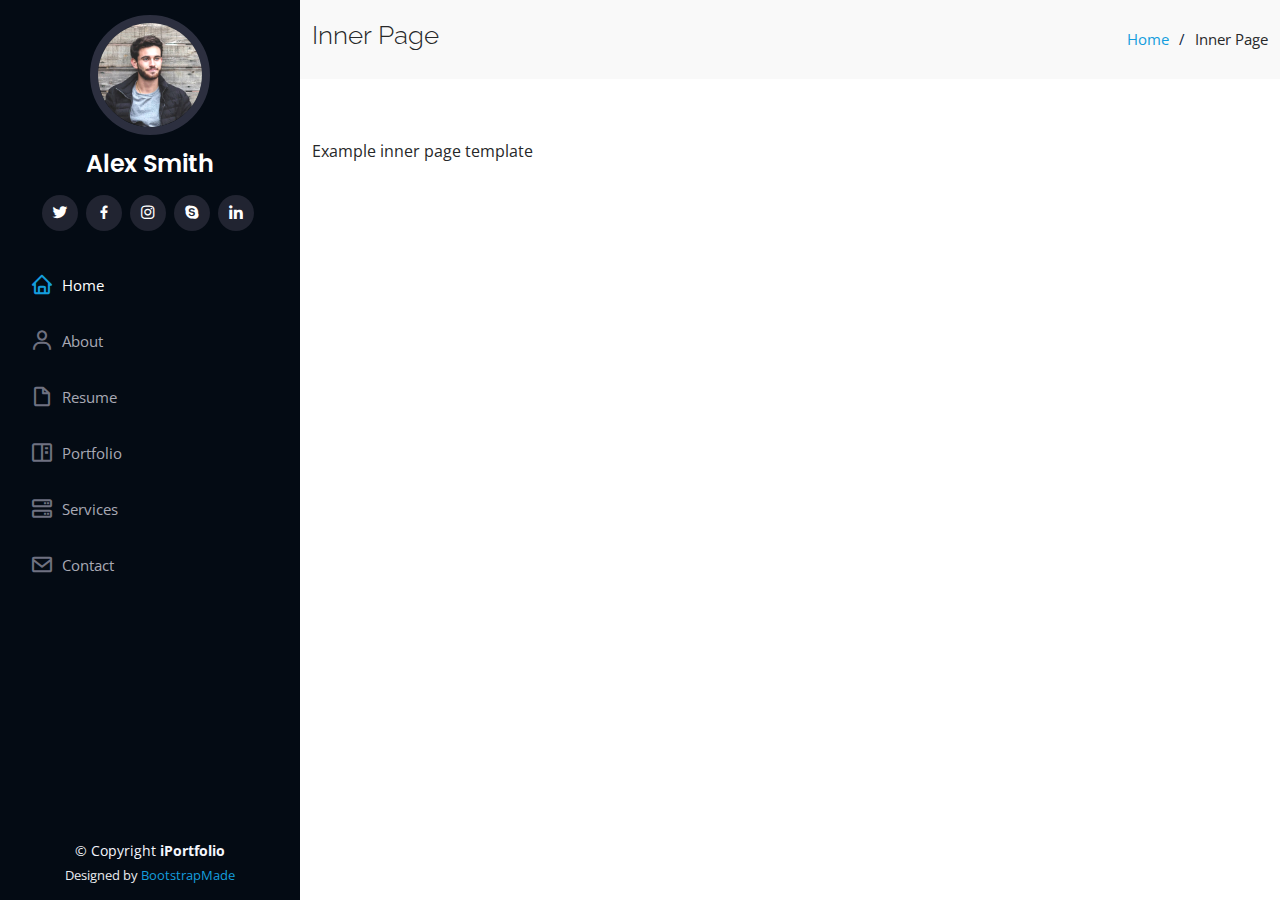
<file: inner-page.html>
<!DOCTYPE html>
<html lang="en">

<head>
  <meta charset="utf-8">
  <meta content="width=device-width, initial-scale=1.0" name="viewport">

  <title>Inner Page - iPortfolio Bootstrap Template</title>
  <meta content="" name="description">
  <meta content="" name="keywords">

  <!-- Favicons -->
  <link href="assets/img/favicon.png" rel="icon">
  <link href="assets/img/apple-touch-icon.png" rel="apple-touch-icon">

  <!-- Google Fonts -->
  <link href="https://fonts.googleapis.com/css?family=Open+Sans:300,300i,400,400i,600,600i,700,700i|Raleway:300,300i,400,400i,500,500i,600,600i,700,700i|Poppins:300,300i,400,400i,500,500i,600,600i,700,700i" rel="stylesheet">

  <!-- Vendor CSS Files -->
  <link href="assets/vendor/aos/aos.css" rel="stylesheet">
  <link href="assets/vendor/bootstrap/css/bootstrap.min.css" rel="stylesheet">
  <link href="assets/vendor/bootstrap-icons/bootstrap-icons.css" rel="stylesheet">
  <link href="assets/vendor/boxicons/css/boxicons.min.css" rel="stylesheet">
  <link href="assets/vendor/glightbox/css/glightbox.min.css" rel="stylesheet">
  <link href="assets/vendor/swiper/swiper-bundle.min.css" rel="stylesheet">

  <!-- Template Main CSS File -->
  <link href="assets/css/style.css" rel="stylesheet">

  <!-- =======================================================
  * Template Name: iPortfolio
  * Updated: Mar 10 2023 with Bootstrap v5.2.3
  * Template URL: https://bootstrapmade.com/iportfolio-bootstrap-portfolio-websites-template/
  * Author: BootstrapMade.com
  * License: https://bootstrapmade.com/license/
  ======================================================== -->
</head>

<body>

  <!-- ======= Mobile nav toggle button ======= -->
  <i class="bi bi-list mobile-nav-toggle d-xl-none"></i>

  <!-- ======= Header ======= -->
  <header id="header">
    <div class="d-flex flex-column">

      <div class="profile">
        <img src="assets/img/profile-img.jpg" alt="" class="img-fluid rounded-circle">
        <h1 class="text-light"><a href="index.html">Alex Smith</a></h1>
        <div class="social-links mt-3 text-center">
          <a href="#" class="twitter"><i class="bx bxl-twitter"></i></a>
          <a href="#" class="facebook"><i class="bx bxl-facebook"></i></a>
          <a href="#" class="instagram"><i class="bx bxl-instagram"></i></a>
          <a href="#" class="google-plus"><i class="bx bxl-skype"></i></a>
          <a href="#" class="linkedin"><i class="bx bxl-linkedin"></i></a>
        </div>
      </div>

      <nav id="navbar" class="nav-menu navbar">
        <ul>
          <li><a href="#hero" class="nav-link scrollto active"><i class="bx bx-home"></i> <span>Home</span></a></li>
          <li><a href="#about" class="nav-link scrollto"><i class="bx bx-user"></i> <span>About</span></a></li>
          <li><a href="#resume" class="nav-link scrollto"><i class="bx bx-file-blank"></i> <span>Resume</span></a></li>
          <li><a href="#portfolio" class="nav-link scrollto"><i class="bx bx-book-content"></i> <span>Portfolio</span></a></li>
          <li><a href="#services" class="nav-link scrollto"><i class="bx bx-server"></i> <span>Services</span></a></li>
          <li><a href="#contact" class="nav-link scrollto"><i class="bx bx-envelope"></i> <span>Contact</span></a></li>
        </ul>
      </nav><!-- .nav-menu -->
    </div>
  </header><!-- End Header -->

  <main id="main">

    <!-- ======= Breadcrumbs ======= -->
    <section class="breadcrumbs">
      <div class="container">

        <div class="d-flex justify-content-between align-items-center">
          <h2>Inner Page</h2>
          <ol>
            <li><a href="index.html">Home</a></li>
            <li>Inner Page</li>
          </ol>
        </div>

      </div>
    </section><!-- End Breadcrumbs -->

    <section class="inner-page">
      <div class="container">
        <p>
          Example inner page template
        </p>
      </div>
    </section>

  </main><!-- End #main -->

  <!-- ======= Footer ======= -->
  <footer id="footer">
    <div class="container">
      <div class="copyright">
        &copy; Copyright <strong><span>iPortfolio</span></strong>
      </div>
      <div class="credits">
        <!-- All the links in the footer should remain intact. -->
        <!-- You can delete the links only if you purchased the pro version. -->
        <!-- Licensing information: https://bootstrapmade.com/license/ -->
        <!-- Purchase the pro version with working PHP/AJAX contact form: https://bootstrapmade.com/iportfolio-bootstrap-portfolio-websites-template/ -->
        Designed by <a href="https://bootstrapmade.com/">BootstrapMade</a>
      </div>
    </div>
  </footer><!-- End  Footer -->

  <a href="#" class="back-to-top d-flex align-items-center justify-content-center"><i class="bi bi-arrow-up-short"></i></a>

  <!-- Vendor JS Files -->
  <script src="assets/vendor/purecounter/purecounter_vanilla.js"></script>
  <script src="assets/vendor/aos/aos.js"></script>
  <script src="assets/vendor/bootstrap/js/bootstrap.bundle.min.js"></script>
  <script src="assets/vendor/glightbox/js/glightbox.min.js"></script>
  <script src="assets/vendor/isotope-layout/isotope.pkgd.min.js"></script>
  <script src="assets/vendor/swiper/swiper-bundle.min.js"></script>
  <script src="assets/vendor/typed.js/typed.min.js"></script>
  <script src="assets/vendor/waypoints/noframework.waypoints.js"></script>
  <script src="assets/vendor/php-email-form/validate.js"></script>

  <!-- Template Main JS File -->
  <script src="assets/js/main.js"></script>

</body>

</html>
</file>
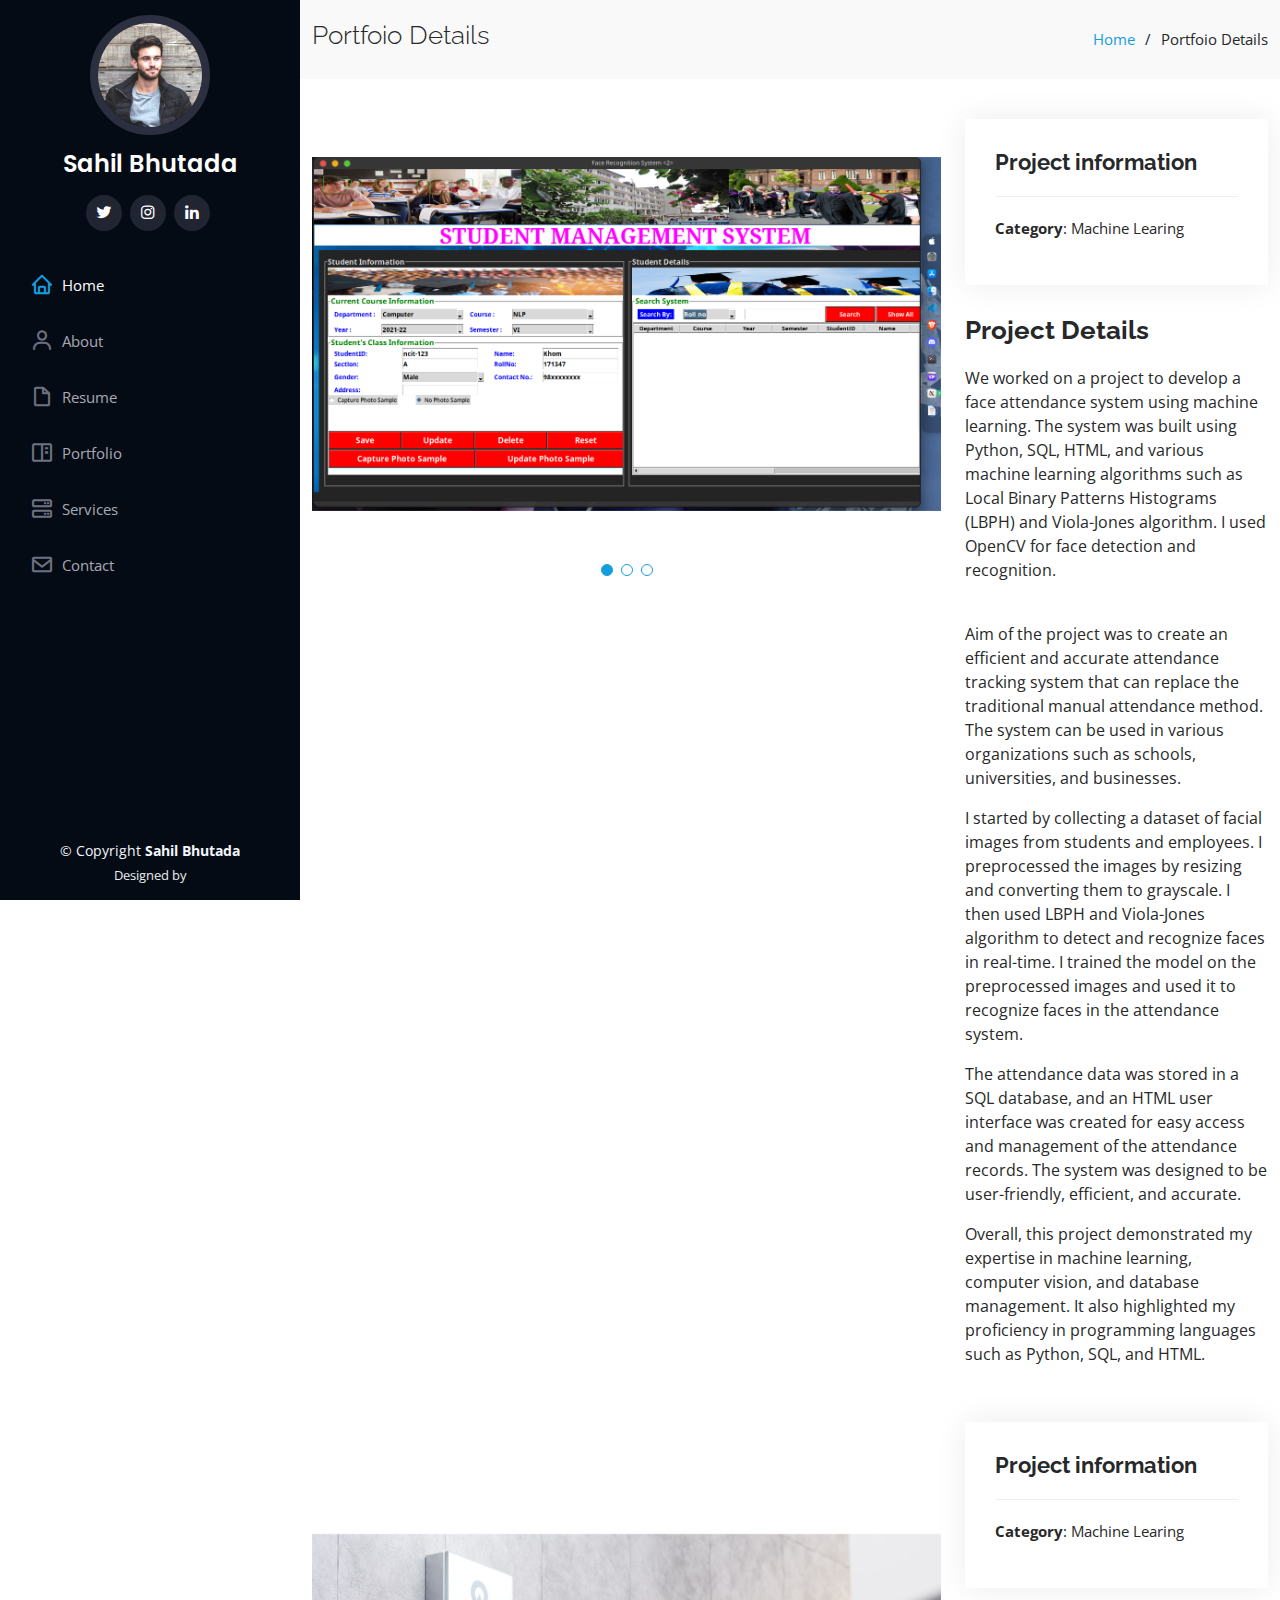
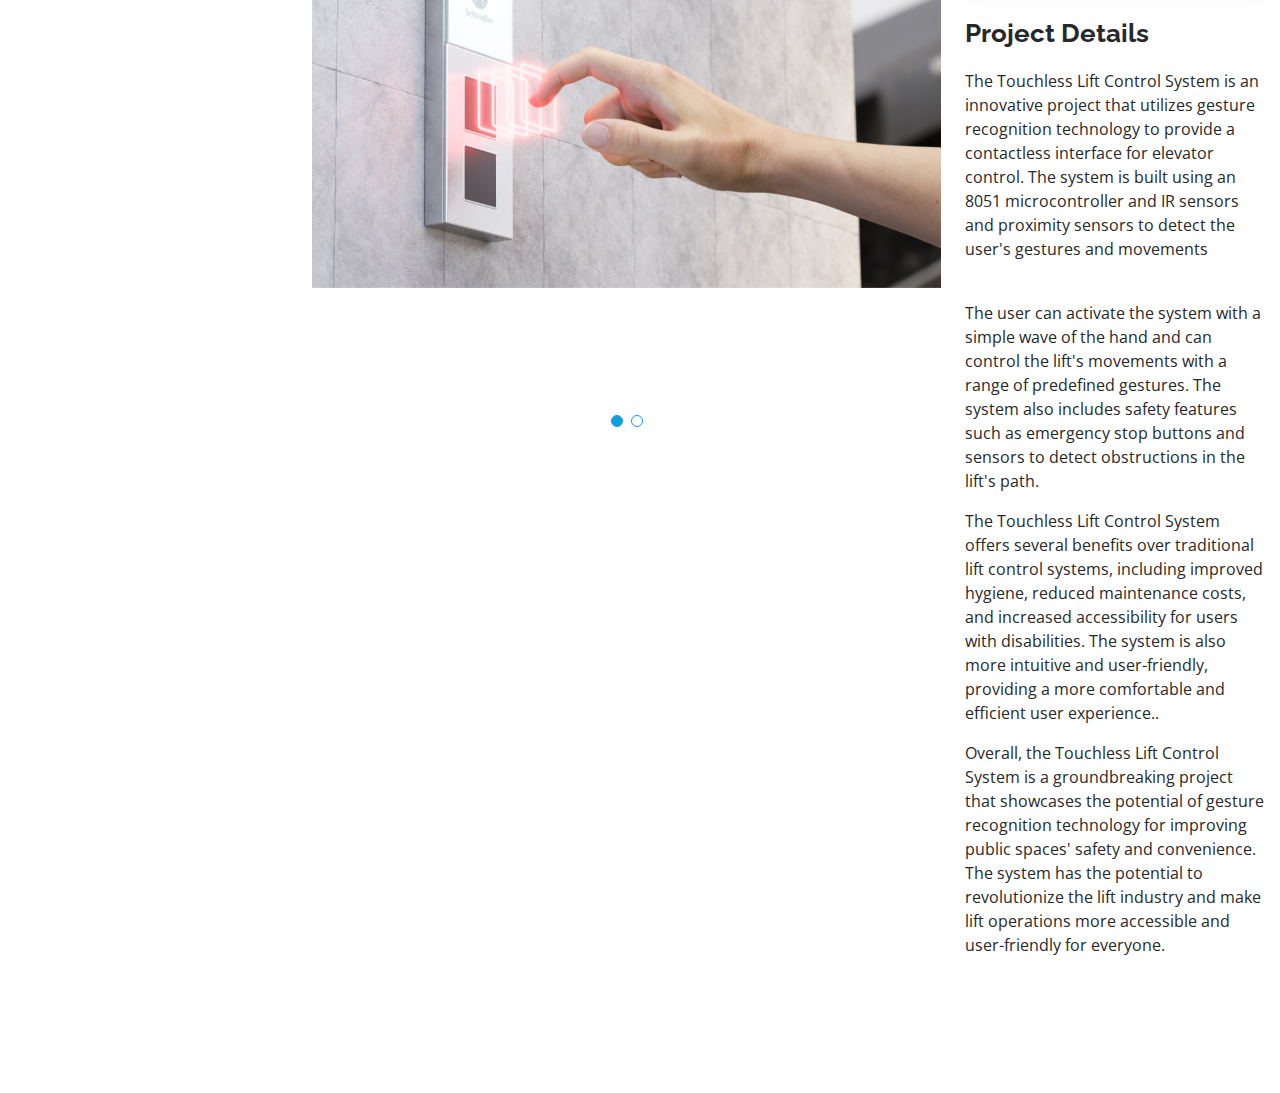
<file: portfolio-details.html>
<!DOCTYPE html>
<html lang="en">

<head>
  <meta charset="utf-8">
  <meta content="width=device-width, initial-scale=1.0" name="viewport">

  <title></title>
  <meta content="" name="description">
  <meta content="" name="keywords">

  <!-- Favicons -->
  <link href="assets/img/favicon.png" rel="icon">
  <link href="assets/img/apple-touch-icon.png" rel="apple-touch-icon">

  <!-- Google Fonts -->
  <link href="https://fonts.googleapis.com/css?family=Open+Sans:300,300i,400,400i,600,600i,700,700i|Raleway:300,300i,400,400i,500,500i,600,600i,700,700i|Poppins:300,300i,400,400i,500,500i,600,600i,700,700i" rel="stylesheet">

  <!-- Vendor CSS Files -->
  <link href="assets/vendor/aos/aos.css" rel="stylesheet">
  <link href="assets/vendor/bootstrap/css/bootstrap.min.css" rel="stylesheet">
  <link href="assets/vendor/bootstrap-icons/bootstrap-icons.css" rel="stylesheet">
  <link href="assets/vendor/boxicons/css/boxicons.min.css" rel="stylesheet">
  <link href="assets/vendor/glightbox/css/glightbox.min.css" rel="stylesheet">
  <link href="assets/vendor/swiper/swiper-bundle.min.css" rel="stylesheet">

  <!-- Template Main CSS File -->
  <link href="assets/css/style.css" rel="stylesheet">

  <!-- =======================================================
  * Template Name: iPortfolio
  * Updated: Mar 10 2023 with Bootstrap v5.2.3
  * Template URL: https://bootstrapmade.com/iportfolio-bootstrap-portfolio-websites-template/
  * Author: BootstrapMade.com
  * License: https://bootstrapmade.com/license/
  ======================================================== -->
</head>

<body>

  <!-- ======= Mobile nav toggle button ======= -->
  <i class="bi bi-list mobile-nav-toggle d-xl-none"></i>

  <!-- ======= Header ======= -->
  <header id="header">
    <div class="d-flex flex-column">

      <div class="profile">
        <img src="assets/img/profile-img.jpg" alt="" class="img-fluid rounded-circle">
        <h1 class="text-light"><a href="index.html">Sahil Bhutada</a></h1>
        <div class="social-links mt-3 text-center">
          <a href="https://twitter.com/sahilbhutada" class="twitter"><i class="bx bxl-twitter"></i></a>
          
          <a href="https://instagram.com/sahil_bhutada?igshid=ZDdkNTZiNTM=" class="instagram"><i class="bx bxl-instagram"></i></a>
          
          <a href="https://www.linkedin.com/in/sahil-bhutada/" class="linkedin"><i class="bx bxl-linkedin"></i></a>
        </div>
      </div>

      <nav id="navbar" class="nav-menu navbar">
        <ul>
          <li><a href="#hero" class="nav-link scrollto active"><i class="bx bx-home"></i> <span>Home</span></a></li>
          <li><a href="#about" class="nav-link scrollto"><i class="bx bx-user"></i> <span>About</span></a></li>
          <li><a href="#resume" class="nav-link scrollto"><i class="bx bx-file-blank"></i> <span>Resume</span></a></li>
          <li><a href="#portfolio" class="nav-link scrollto"><i class="bx bx-book-content"></i> <span>Portfolio</span></a></li>
          <li><a href="#services" class="nav-link scrollto"><i class="bx bx-server"></i> <span>Services</span></a></li>
          <li><a href="#contact" class="nav-link scrollto"><i class="bx bx-envelope"></i> <span>Contact</span></a></li>
        </ul>
      </nav><!-- .nav-menu -->
    </div>
  </header><!-- End Header -->

  <main id="main">

    <!-- ======= Breadcrumbs ======= -->
    <section id="breadcrumbs" class="breadcrumbs">
      <div class="container">

        <div class="d-flex justify-content-between align-items-center">
          <h2>Portfoio Details</h2>
          <ol>
            <li><a href="index.html">Home</a></li>
            <li>Portfoio Details</li>
          </ol>
        </div>

      </div>
    </section><!-- End Breadcrumbs -->

    <!-- ======= Portfolio Details Section ======= -->
    <section id="portfolio-details" class="portfolio-details">
      <div class="container">

        <div class="row gy-4">

          <div class="col-lg-8">
            <div class="portfolio-details-slider swiper">
              <div class="swiper-wrapper align-items-center">

                <div class="swiper-slide">
                  <img src="assets/img/student-DBMS.png" alt="">
                </div>

                <div class="swiper-slide">
                  <img src="assets/img/face proj 1.png" alt="">
                </div>

                <div class="swiper-slide">
                  <img src="assets/img/face proj 2.jpeg" alt="">
                </div>

              </div>
              <div class="swiper-pagination"></div>
            </div>
          </div>

          <div class="col-lg-4">
            <div class="portfolio-info">
              <h3>Project information</h3>
              <ul>
                <li><strong>Category</strong>: Machine Learing</li>
                
              </ul>
            </div>
            <div class="portfolio-description">
              <h2>Project Details</h2>
              <p>
              <p>We worked on a project to develop a face attendance system using machine learning. The system was built using Python, SQL, HTML, and various machine learning algorithms such as Local Binary Patterns Histograms (LBPH) and Viola-Jones algorithm. I used OpenCV for face detection and recognition.</p><br>

                <p>Aim of the project was to create an efficient and accurate attendance tracking system that can replace the traditional manual attendance method. The system can be used in various organizations such as schools, universities, and businesses.</p>
                
                <p>I started by collecting a dataset of facial images from students and employees. I preprocessed the images by resizing and converting them to grayscale. I then used LBPH and Viola-Jones algorithm to detect and recognize faces in real-time. I trained the model on the preprocessed images and used it to recognize faces in the attendance system.</p>
                
                <p>The attendance data was stored in a SQL database, and an HTML user interface was created for easy access and management of the attendance records. The system was designed to be user-friendly, efficient, and accurate.</p>
                
                <p>Overall, this project demonstrated my expertise in machine learning, computer vision, and database management. It also highlighted my proficiency in programming languages such as Python, SQL, and HTML.</p>
              </p>
            </div>
          </div>

        </div>

      </div>
      <section id="portfolio-details" class="portfolio-details">
        <div class="container">
  
          <div class="row gy-4">
  
            <div class="col-lg-8">
              <div class="portfolio-details-slider swiper">
                <div class="swiper-wrapper align-items-center">
  
                  <div class="swiper-slide">
                    <img src="assets/img/schindler-clean-call-3d-clean-mobility.jpg" alt="">
                  </div>
  
                  <div class="swiper-slide">
                    <img src="assets/img/button_touchless_photo.jpg" alt="">
                  </div>
  
                  
                </div>
                <div class="swiper-pagination"></div>
              </div>
            </div>
  
      <div class="col-lg-4">
        <div class="portfolio-info">
          <h3>Project information</h3>
          <ul>
            <li><strong>Category</strong>: Machine Learing</li>
            
          </ul>
        </div>
        <div class="portfolio-description">
          <h2>Project Details</h2>
          <p>
          <p>The Touchless Lift Control System is an innovative project that utilizes gesture recognition technology to provide a contactless interface for elevator control. The system is built using an 8051 microcontroller and IR sensors and proximity sensors to detect the user's gestures and movements</p><br>

            <p>The user can activate the system with a simple wave of the hand and can control the lift's movements with a range of predefined gestures. The system also includes safety features such as emergency stop buttons and sensors to detect obstructions in the lift's path.</p>
            
            <p>The Touchless Lift Control System offers several benefits over traditional lift control systems, including improved hygiene, reduced maintenance costs, and increased accessibility for users with disabilities. The system is also more intuitive and user-friendly, providing a more comfortable and efficient user experience..</p>
            
            <p>Overall, the Touchless Lift Control System is a groundbreaking project that showcases the potential of gesture recognition technology for improving public spaces' safety and convenience. The system has the potential to revolutionize the lift industry and make lift operations more accessible and user-friendly for everyone.</p>
            
          
          </p>
        </div>
      </div>

    </div>

  </div>
    </section><!-- End Portfolio Details Section -->

  </main><!-- End #main -->

  <!-- ======= Footer ======= -->
  <footer id="footer">
    <div class="container">
      <div class="copyright">
        &copy; Copyright <strong><span>Sahil Bhutada</span></strong>
      </div>
      <div class="credits">
        <!-- All the links in the footer should remain intact. -->
        <!-- You can delete the links only if you purchased the pro version. -->
        <!-- Licensing information: https://bootstrapmade.com/license/ -->
        <!-- Purchase the pro version with working PHP/AJAX contact form: https://bootstrapmade.com/iportfolio-bootstrap-portfolio-websites-template/ -->
        Designed by <a href="https://bootstrapmade.com/"></a>
      </div>
    </div>
  </footer><!-- End  Footer -->

  <a href="#" class="back-to-top d-flex align-items-center justify-content-center"><i class="bi bi-arrow-up-short"></i></a>

  <!-- Vendor JS Files -->
  <script src="assets/vendor/purecounter/purecounter_vanilla.js"></script>
  <script src="assets/vendor/aos/aos.js"></script>
  <script src="assets/vendor/bootstrap/js/bootstrap.bundle.min.js"></script>
  <script src="assets/vendor/glightbox/js/glightbox.min.js"></script>
  <script src="assets/vendor/isotope-layout/isotope.pkgd.min.js"></script>
  <script src="assets/vendor/swiper/swiper-bundle.min.js"></script>
  <script src="assets/vendor/typed.js/typed.min.js"></script>
  <script src="assets/vendor/waypoints/noframework.waypoints.js"></script>
  <script src="assets/vendor/php-email-form/validate.js"></script>

  <!-- Template Main JS File -->
  <script src="assets/js/main.js"></script>

</body>

</html>
</file>
<file: assets/css/style.css>
/**
* Template Name: iPortfolio
* Updated: Mar 10 2023 with Bootstrap v5.2.3
* Template URL: https://bootstrapmade.com/iportfolio-bootstrap-portfolio-websites-template/
* Author: BootstrapMade.com
* License: https://bootstrapmade.com/license/
*/

/*--------------------------------------------------------------
# General
--------------------------------------------------------------*/
body {
  font-family: "Open Sans", sans-serif;
  color: #272829;
}

a {
  color: #149ddd;
  text-decoration: none;
}

a:hover {
  color: #37b3ed;
  text-decoration: none;
}

h1,
h2,
h3,
h4,
h5,
h6 {
  font-family: "Raleway", sans-serif;
}

/*--------------------------------------------------------------
# Back to top button
--------------------------------------------------------------*/
.back-to-top {
  position: fixed;
  visibility: hidden;
  opacity: 0;
  right: 15px;
  bottom: 15px;
  z-index: 996;
  background: #149ddd;
  width: 40px;
  height: 40px;
  border-radius: 50px;
  transition: all 0.4s;
}

.back-to-top i {
  font-size: 28px;
  color: #fff;
  line-height: 0;
}

.back-to-top:hover {
  background: #2eafec;
  color: #fff;
}

.back-to-top.active {
  visibility: visible;
  opacity: 1;
}

/*--------------------------------------------------------------
# Header
--------------------------------------------------------------*/
#header {
  position: fixed;
  top: 0;
  left: 0;
  bottom: 0;
  width: 300px;
  transition: all ease-in-out 0.5s;
  z-index: 9997;
  transition: all 0.5s;
  padding: 0 15px;
  background: #040b14;
  overflow-y: auto;
}

#header .profile img {
  margin: 15px auto;
  display: block;
  width: 120px;
  border: 8px solid #2c2f3f;
}

#header .profile h1 {
  font-size: 24px;
  margin: 0;
  padding: 0;
  font-weight: 600;
  -moz-text-align-last: center;
  text-align-last: center;
  font-family: "Poppins", sans-serif;
}

#header .profile h1 a,
#header .profile h1 a:hover {
  color: #fff;
  text-decoration: none;
}

#header .profile .social-links a {
  font-size: 18px;
  display: inline-block;
  background: #212431;
  color: #fff;
  line-height: 1;
  padding: 8px 0;
  margin-right: 4px;
  border-radius: 50%;
  text-align: center;
  width: 36px;
  height: 36px;
  transition: 0.3s;
}

#header .profile .social-links a:hover {
  background: #149ddd;
  color: #fff;
  text-decoration: none;
}

#main {
  margin-left: 300px;
}

@media (max-width: 1199px) {
  #header {
    left: -300px;
  }

  #main {
    margin-left: 0;
  }
}

/*--------------------------------------------------------------
# Navigation Menu
--------------------------------------------------------------*/
/* Desktop Navigation */
.nav-menu {
  padding: 30px 0 0 0;
}

.nav-menu * {
  margin: 0;
  padding: 0;
  list-style: none;
}

.nav-menu>ul>li {
  position: relative;
  white-space: nowrap;
}

.nav-menu a,
.nav-menu a:focus {
  display: flex;
  align-items: center;
  color: #a8a9b4;
  padding: 12px 15px;
  margin-bottom: 8px;
  transition: 0.3s;
  font-size: 15px;
}

.nav-menu a i,
.nav-menu a:focus i {
  font-size: 24px;
  padding-right: 8px;
  color: #6f7180;
}

.nav-menu a:hover,
.nav-menu .active,
.nav-menu .active:focus,
.nav-menu li:hover>a {
  text-decoration: none;
  color: #fff;
}

.nav-menu a:hover i,
.nav-menu .active i,
.nav-menu .active:focus i,
.nav-menu li:hover>a i {
  color: #149ddd;
}

/* Mobile Navigation */
.mobile-nav-toggle {
  position: fixed;
  right: 15px;
  top: 15px;
  z-index: 9998;
  border: 0;
  font-size: 24px;
  transition: all 0.4s;
  outline: none !important;
  background-color: #149ddd;
  color: #fff;
  width: 40px;
  height: 40px;
  display: inline-flex;
  align-items: center;
  justify-content: center;
  line-height: 0;
  border-radius: 50px;
  cursor: pointer;
}

.mobile-nav-active {
  overflow: hidden;
}

.mobile-nav-active #header {
  left: 0;
}

/*--------------------------------------------------------------
# Hero Section
--------------------------------------------------------------*/
#hero {
  width: 100%;
  height: 100vh;
  background: url("../img/sahil\ 1.jpg") top center;
  background-size: cover;
}

#hero:before {
  content: "";
  background: rgba(5, 13, 24, 0.3);
  position: absolute;
  bottom: 0;
  top: 0;
  left: 0;
  right: 0;
  z-index: 1;
}

#hero .hero-container {
  position: relative;
  z-index: 2;
  min-width: 300px;
}

#hero h1 {
  margin: 0 0 10px 0;
  font-size: 64px;
  font-weight: 700;
  line-height: 56px;
  color: #fff;
}

#hero p {
  color: #fff;
  margin-bottom: 50px;
  font-size: 26px;
  font-family: "Poppins", sans-serif;
}

#hero p span {
  color: #fff;
  padding-bottom: 4px;
  letter-spacing: 1px;
  border-bottom: 3px solid #149ddd;
}

@media (min-width: 1024px) {
  #hero {
    background-attachment: fixed;
  }
}

@media (max-width: 768px) {
  #hero h1 {
    font-size: 28px;
    line-height: 36px;
  }

  #hero h2 {
    font-size: 18px;
    line-height: 24px;
    margin-bottom: 30px;
  }
}

/*--------------------------------------------------------------
# Sections General
--------------------------------------------------------------*/
section {
  padding: 60px 0;
  overflow: hidden;
}

.section-bg {
  background: #f5f8fd;
}

.section-title {
  padding-bottom: 30px;
}

.section-title h2 {
  font-size: 32px;
  font-weight: bold;
  margin-bottom: 20px;
  padding-bottom: 20px;
  position: relative;
  color: #173b6c;
}

.section-title h2::after {
  content: "";
  position: absolute;
  display: block;
  width: 50px;
  height: 3px;
  background: #149ddd;
  bottom: 0;
  left: 0;
}

.section-title p {
  margin-bottom: 0;
}

/*--------------------------------------------------------------
# About
--------------------------------------------------------------*/
.about .content h3 {
  font-weight: 700;
  font-size: 26px;
  color: #173b6c;
}

.about .content ul {
  list-style: none;
  padding: 0;
}

.about .content ul li {
  margin-bottom: 20px;
  display: flex;
  align-items: center;
}

.about .content ul strong {
  margin-right: 10px;
}

.about .content ul i {
  font-size: 16px;
  margin-right: 5px;
  color: #149ddd;
  line-height: 0;
}

.about .content p:last-child {
  margin-bottom: 0;
}

/*--------------------------------------------------------------
# Facts
--------------------------------------------------------------*/
.facts {
  padding-bottom: 30px;
}

.facts .count-box {
  padding: 30px;
  width: 100%;
}

.facts .count-box i {
  display: block;
  font-size: 44px;
  color: #149ddd;
  float: left;
  line-height: 0;
}

.facts .count-box span {
  font-size: 70px;
  line-height: 40px;
  display: block;
  font-weight: 700;
  color: #050d18;
  margin-left: 60px;
}

.facts .count-box p {
  padding: 15px 0 0 0;
  margin: 0 0 0 60px;
  font-family: "Raleway", sans-serif;
  font-size: 14px;
  color: #122f57;
}

.facts .count-box a {
  font-weight: 600;
  display: block;
  margin-top: 20px;
  color: #122f57;
  font-size: 55px;
  font-family: "Poppins", sans-serif;
  transition: ease-in-out 0.3s;
}

.facts .count-box a:hover {
  color: #1f5297;
}
.count-box { 
  font-size: 45px;
}

/*--------------------------------------------------------------
# Akills
--------------------------------------------------------------*/
.skills .progress {
  height: 60px;
  display: block;
  background: none;
  border-radius: 0;
}

.skills .progress .skill {
  padding: 0;
  margin: 0 0 6px 0;
  text-transform: uppercase;
  display: block;
  font-weight: 600;
  font-family: "Poppins", sans-serif;
  color: #050d18;
}

.skills .progress .skill .val {
  float: right;
  font-style: normal;
}

.skills .progress-bar-wrap {
  background: #dce8f8;
  height: 10px;
}

.skills .progress-bar {
  width: 1px;
  height: 10px;
  transition: 0.9s;
  background-color: #149ddd;
}

/*--------------------------------------------------------------
# Resume
--------------------------------------------------------------*/
.resume .resume-title {
  font-size: 26px;
  font-weight: 700;
  margin-top: 20px;
  margin-bottom: 20px;
  color: #050d18;
}

.resume .resume-item {
  padding: 0 0 20px 20px;
  margin-top: -2px;
  border-left: 2px solid #1f5297;
  position: relative;
}

.resume .resume-item h4 {
  line-height: 18px;
  font-size: 18px;
  font-weight: 600;
  text-transform: uppercase;
  font-family: "Poppins", sans-serif;
  color: #050d18;
  margin-bottom: 10px;
}

.resume .resume-item h5 {
  font-size: 16px;
  background: #e4edf9;
  padding: 5px 15px;
  display: inline-block;
  font-weight: 600;
  margin-bottom: 10px;
}

.resume .resume-item ul {
  padding-left: 20px;
}

.resume .resume-item ul li {
  padding-bottom: 10px;
}

.resume .resume-item:last-child {
  padding-bottom: 0;
}

.resume .resume-item::before {
  content: "";
  position: absolute;
  width: 16px;
  height: 16px;
  border-radius: 50px;
  left: -9px;
  top: 0;
  background: #fff;
  border: 2px solid #1f5297;
}

/*--------------------------------------------------------------
# Portfolio
--------------------------------------------------------------*/
.portfolio .portfolio-item {
  margin-bottom: 30px;
}

.portfolio #portfolio-flters {
  padding: 0;
  margin: 0 auto 35px auto;
  list-style: none;
  text-align: center;
  background: #fff;
  border-radius: 50px;
  padding: 2px 15px;
}

.portfolio #portfolio-flters li {
  cursor: pointer;
  display: inline-block;
  padding: 10px 15px 8px 15px;
  font-size: 14px;
  font-weight: 600;
  line-height: 1;
  text-transform: uppercase;
  color: #272829;
  margin-bottom: 5px;
  transition: all 0.3s ease-in-out;
}

.portfolio #portfolio-flters li:hover,
.portfolio #portfolio-flters li.filter-active {
  color: #149ddd;
}

.portfolio #portfolio-flters li:last-child {
  margin-right: 0;
}

.portfolio .portfolio-wrap {
  transition: 0.3s;
  position: relative;
  overflow: hidden;
  z-index: 1;
}

.portfolio .portfolio-wrap::before {
  content: "";
  background: rgba(255, 255, 255, 0.5);
  position: absolute;
  left: 0;
  right: 0;
  top: 0;
  bottom: 0;
  transition: all ease-in-out 0.3s;
  z-index: 2;
  opacity: 0;
}

.portfolio .portfolio-wrap .portfolio-links {
  opacity: 1;
  left: 0;
  right: 0;
  bottom: -60px;
  z-index: 3;
  position: absolute;
  transition: all ease-in-out 0.3s;
  display: flex;
  justify-content: center;
}

.portfolio .portfolio-wrap .portfolio-links a {
  color: #fff;
  font-size: 28px;
  text-align: center;
  background: rgba(20, 157, 221, 0.75);
  transition: 0.3s;
  width: 50%;
}

.portfolio .portfolio-wrap .portfolio-links a:hover {
  background: rgba(20, 157, 221, 0.95);
}

.portfolio .portfolio-wrap .portfolio-links a+a {
  border-left: 1px solid #37b3ed;
}

.portfolio .portfolio-wrap:hover::before {
  top: 0;
  left: 0;
  right: 0;
  bottom: 0;
  opacity: 1;
}

.portfolio .portfolio-wrap:hover .portfolio-links {
  opacity: 1;
  bottom: 0;
}

/*--------------------------------------------------------------
# Portfolio Details
--------------------------------------------------------------*/
.portfolio-details {
  padding-top: 40px;
}

.portfolio-details .portfolio-details-slider img {
  width: 100%;
}

.portfolio-details .portfolio-details-slider .swiper-pagination {
  margin-top: 20px;
  position: relative;
}

.portfolio-details .portfolio-details-slider .swiper-pagination .swiper-pagination-bullet {
  width: 12px;
  height: 12px;
  background-color: #fff;
  opacity: 1;
  border: 1px solid #149ddd;
}

.portfolio-details .portfolio-details-slider .swiper-pagination .swiper-pagination-bullet-active {
  background-color: #149ddd;
}

.portfolio-details .portfolio-info {
  padding: 30px;
  box-shadow: 0px 0 30px rgba(5, 13, 24, 0.08);
}

.portfolio-details .portfolio-info h3 {
  font-size: 22px;
  font-weight: 700;
  margin-bottom: 20px;
  padding-bottom: 20px;
  border-bottom: 1px solid #eee;
}

.portfolio-details .portfolio-info ul {
  list-style: none;
  padding: 0;
  font-size: 15px;
}

.portfolio-details .portfolio-info ul li+li {
  margin-top: 10px;
}

.portfolio-details .portfolio-description {
  padding-top: 30px;
}

.portfolio-details .portfolio-description h2 {
  font-size: 26px;
  font-weight: 700;
  margin-bottom: 20px;
}

.portfolio-details .portfolio-description p {
  padding: 0;
}

/*--------------------------------------------------------------
# Services
--------------------------------------------------------------*/
.services .icon-box {
  margin-bottom: 20px;
}

.services .icon {
  float: left;
  display: flex;
  align-items: center;
  justify-content: center;
  width: 54px;
  height: 54px;
  background: #149ddd;
  border-radius: 50%;
  transition: 0.5s;
  border: 1px solid #149ddd;
}

.services .icon i {
  color: #fff;
  font-size: 24px;
  line-height: 0;
}

.services .icon-box:hover .icon {
  background: #fff;
}

.services .icon-box:hover .icon i {
  color: #149ddd;
}

.services .title {
  margin-left: 80px;
  font-weight: 700;
  margin-bottom: 15px;
  font-size: 18px;
}

.services .title a {
  color: #343a40;
}

.services .title a:hover {
  color: #149ddd;
}

.services .description {
  margin-left: 80px;
  line-height: 24px;
  font-size: 14px;
}

/*--------------------------------------------------------------
# Testimonials
--------------------------------------------------------------*/
.testimonials .testimonials-carousel,
.testimonials .testimonials-slider {
  overflow: hidden;
}

.testimonials .testimonial-item {
  box-sizing: content-box;
  text-align: center;
  min-height: 320px;
}

.testimonials .testimonial-item .testimonial-img {
  width: 90px;
  border-radius: 50%;
  margin: 0 auto;
}

.testimonials .testimonial-item h3 {
  font-size: 18px;
  font-weight: bold;
  margin: 10px 0 5px 0;
  color: #111;
}

.testimonials .testimonial-item h4 {
  font-size: 14px;
  color: #999;
  margin: 0;
}

.testimonials .testimonial-item .quote-icon-left,
.testimonials .testimonial-item .quote-icon-right {
  color: #c3e8fa;
  font-size: 26px;
}

.testimonials .testimonial-item .quote-icon-left {
  display: inline-block;
  left: -5px;
  position: relative;
}

.testimonials .testimonial-item .quote-icon-right {
  display: inline-block;
  right: -5px;
  position: relative;
  top: 10px;
}

.testimonials .testimonial-item p {
  font-style: italic;
  margin: 0 15px 15px 15px;
  padding: 20px;
  background: #fff;
  position: relative;
  margin-bottom: 35px;
  border-radius: 6px;
  box-shadow: 0px 2px 15px rgba(0, 0, 0, 0.1);
}

.testimonials .testimonial-item p::after {
  content: "";
  width: 0;
  height: 0;
  border-top: 20px solid #fff;
  border-right: 20px solid transparent;
  border-left: 20px solid transparent;
  position: absolute;
  bottom: -20px;
  left: calc(50% - 20px);
}

.testimonials .swiper-pagination {
  margin-top: 20px;
  position: relative;
}

.testimonials .swiper-pagination .swiper-pagination-bullet {
  width: 12px;
  height: 12px;
  background-color: #fff;
  opacity: 1;
  border: 1px solid #149ddd;
}

.testimonials .swiper-pagination .swiper-pagination-bullet-active {
  background-color: #149ddd;
}

/*--------------------------------------------------------------
# Contact
--------------------------------------------------------------*/
.contact {
  padding-bottom: 130px;
}

.contact .info {
  padding: 30px;
  background: #fff;
  width: 100%;
  box-shadow: 0 0 24px 0 rgba(0, 0, 0, 0.12);
}

.contact .info i {
  font-size: 20px;
  color: #149ddd;
  float: left;
  width: 44px;
  height: 44px;
  background: #dff3fc;
  display: flex;
  justify-content: center;
  align-items: center;
  border-radius: 50px;
  transition: all 0.3s ease-in-out;
}

.contact .info h4 {
  padding: 0 0 0 60px;
  font-size: 22px;
  font-weight: 600;
  margin-bottom: 5px;
  color: #050d18;
}

.contact .info p {
  padding: 0 0 10px 60px;
  margin-bottom: 20px;
  font-size: 14px;
  color: #173b6c;
}

.contact .info .email p {
  padding-top: 5px;
}

.contact .info .social-links {
  padding-left: 60px;
}

.contact .info .social-links a {
  font-size: 18px;
  display: inline-block;
  background: #333;
  color: #fff;
  line-height: 1;
  padding: 8px 0;
  border-radius: 50%;
  text-align: center;
  width: 36px;
  height: 36px;
  transition: 0.3s;
  margin-right: 10px;
}

.contact .info .social-links a:hover {
  background: #149ddd;
  color: #fff;
}

.contact .info .email:hover i,
.contact .info .address:hover i,
.contact .info .phone:hover i {
  background: #149ddd;
  color: #fff;
}

.contact .php-email-form {
  width: 100%;
  padding: 30px;
  background: #fff;
  box-shadow: 0 0 24px 0 rgba(0, 0, 0, 0.12);
}

.contact .php-email-form .form-group {
  padding-bottom: 8px;
}

.contact .php-email-form .validate {
  display: none;
  color: red;
  margin: 0 0 15px 0;
  font-weight: 400;
  font-size: 13px;
}

.contact .php-email-form .error-message {
  display: none;
  color: #fff;
  background: #ed3c0d;
  text-align: left;
  padding: 15px;
  font-weight: 600;
}

.contact .php-email-form .error-message br+br {
  margin-top: 25px;
}

.contact .php-email-form .sent-message {
  display: none;
  color: #fff;
  background: #18d26e;
  text-align: center;
  padding: 15px;
  font-weight: 600;
}

.contact .php-email-form .loading {
  display: none;
  background: #fff;
  text-align: center;
  padding: 15px;
}

.contact .php-email-form .loading:before {
  content: "";
  display: inline-block;
  border-radius: 50%;
  width: 24px;
  height: 24px;
  margin: 0 10px -6px 0;
  border: 3px solid #18d26e;
  border-top-color: #eee;
  animation: animate-loading 1s linear infinite;
}

.contact .php-email-form .form-group {
  margin-bottom: 15px;
}

.contact .php-email-form label {
  padding-bottom: 8px;
}

.contact .php-email-form input,
.contact .php-email-form textarea {
  border-radius: 0;
  box-shadow: none;
  font-size: 14px;
}

.contact .php-email-form input {
  height: 44px;
}

.contact .php-email-form textarea {
  padding: 10px 15px;
}

.contact .php-email-form button[type=submit] {
  background: #149ddd;
  border: 0;
  padding: 10px 24px;
  color: #fff;
  transition: 0.4s;
  border-radius: 4px;
}

.contact .php-email-form button[type=submit]:hover {
  background: #37b3ed;
}

@keyframes animate-loading {
  0% {
    transform: rotate(0deg);
  }

  100% {
    transform: rotate(360deg);
  }
}

/*--------------------------------------------------------------
# Breadcrumbs
--------------------------------------------------------------*/
.breadcrumbs {
  padding: 20px 0;
  background: #f9f9f9;
}

.breadcrumbs h2 {
  font-size: 26px;
  font-weight: 300;
}

.breadcrumbs ol {
  display: flex;
  flex-wrap: wrap;
  list-style: none;
  padding: 0;
  margin: 0;
  font-size: 15px;
}

.breadcrumbs ol li+li {
  padding-left: 10px;
}

.breadcrumbs ol li+li::before {
  display: inline-block;
  padding-right: 10px;
  color: #0e2442;
  content: "/";
}

@media (max-width: 768px) {
  .breadcrumbs .d-flex {
    display: block !important;
  }

  .breadcrumbs ol {
    display: block;
  }

  .breadcrumbs ol li {
    display: inline-block;
  }
}

/*--------------------------------------------------------------
# Footer
--------------------------------------------------------------*/
#footer {
  padding: 15px;
  color: #f4f6fd;
  font-size: 14px;
  position: fixed;
  left: 0;
  bottom: 0;
  width: 300px;
  z-index: 9999;
  background: #040b14;
}

#footer .copyright {
  text-align: center;
}

#footer .credits {
  padding-top: 5px;
  text-align: center;
  font-size: 13px;
  color: #eaebf0;
}

@media (max-width: 1199px) {
  #footer {
    position: static;
    width: auto;
    padding-right: 20px 15px;
  }
}
</file>
